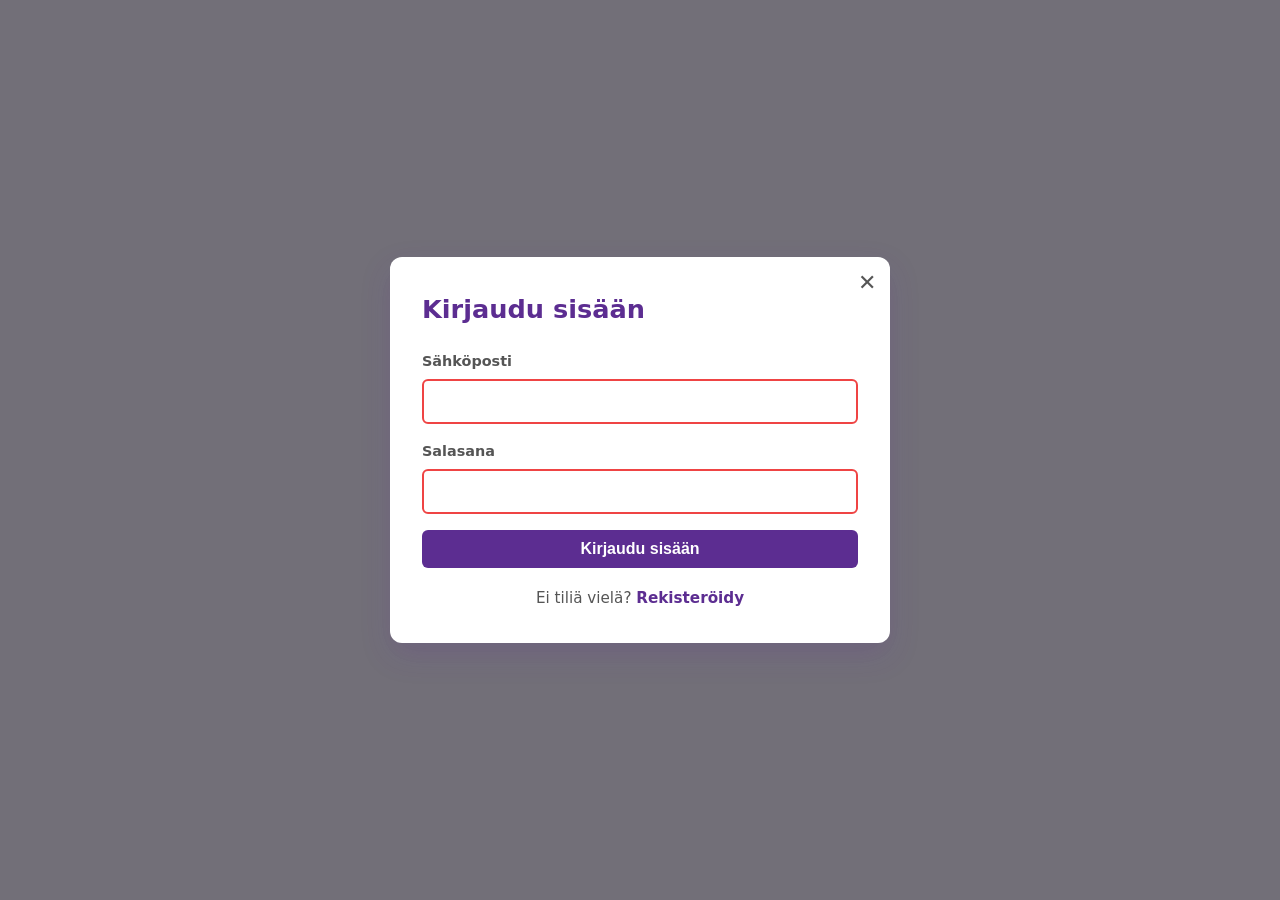
<file: login.html>
<!DOCTYPE html>
<html lang="en">
<head>
    <meta charset="UTF-8">
    <meta name="viewport" content="width=device-width, initial-scale=1.0">
    <title>Document</title>
    <link rel="stylesheet" href="styles.css">
</head>
<body>
    <div id="login-modal" class="modal">
        <div class="modal-content">
            <button class="modal-close" onclick="closeModal('login-modal')">✕</button>
            <h2>Kirjaudu sisään</h2>
            
            <form class="auth-form">
                <div class="form-group">
                    <label for="login-email">Sähköposti</label>
                    <input type="email" id="login-email" required>
                </div>
                <div class="form-group">
                    <label for="login-password">Salasana</label>
                    <input type="password" id="login-password" required>
                </div>
                <button type="submit" class="btn btn-primary w-full">Kirjaudu sisään</button>
            </form>

            <p class="modal-switch">
                Ei tiliä vielä? 
                <a href="#">Rekisteröidy</a>
            </p>
        </div>
    </div>
</body>
</html>
</file>
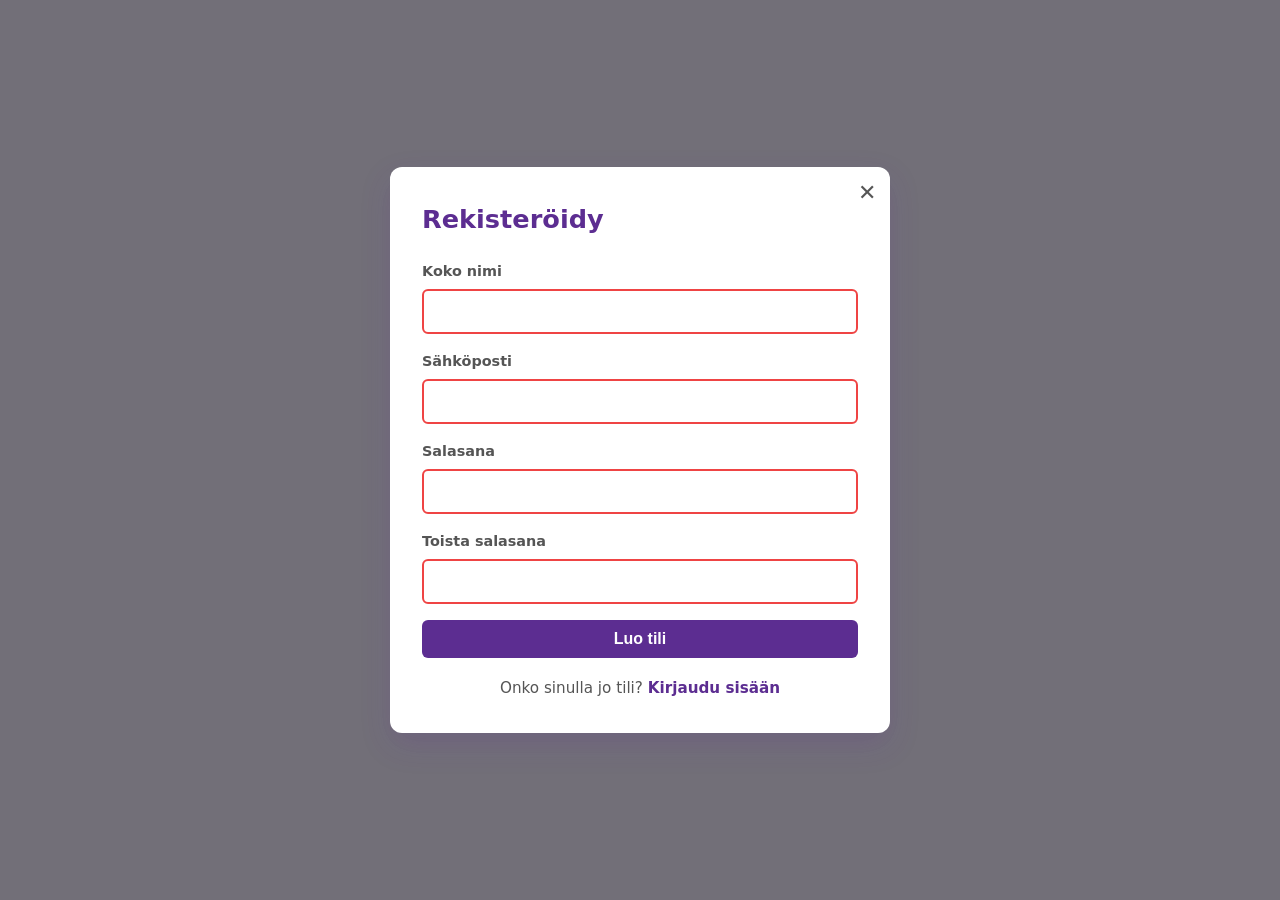
<file: register.html>
<!DOCTYPE html>
<html lang="en">
<head>
    <meta charset="UTF-8">
    <meta name="viewport" content="width=device-width, initial-scale=1.0">
    <title>Document</title>
    <link rel="stylesheet" href="styles.css">
</head>
<body>
    <div id="register-modal" class="modal">
        <div class="modal-content">
            <button class="modal-close" onclick="closeModal('register-modal')">✕</button>
            <h2>Rekisteröidy</h2>
            
            <form class="auth-form">
                <div class="form-group">
                    <label for="reg-name">Koko nimi</label>
                    <input type="text" id="reg-name" required>
                </div>
                <div class="form-group">
                    <label for="reg-email">Sähköposti</label>
                    <input type="email" id="reg-email" required>
                </div>
                <div class="form-group">
                    <label for="reg-password">Salasana</label>
                    <input type="password" id="reg-password" minlength="6" required>
                </div>
                <div class="form-group">
                    <label for="reg-password2">Toista salasana</label>
                    <input type="password" id="reg-password2" minlength="6" required>
                </div>
                <button type="submit" class="btn btn-primary w-full">Luo tili</button>
            </form>

            <p class="modal-switch">
                Onko sinulla jo tili? 
                <a href="#">Kirjaudu sisään</a>
            </p>
        </div>
    </div>
</body>
</html>
</file>
<file: styles.css>
:root {
  --primary: #5c2d91;
  --primary-dark: #4a2474;
  --primary-light: #8b5cf6;
  --text: #1f1f1f;
  --muted: #555;
  --border: #d4c4f0;
  --background: #f0e9ff;
  --success: #10b981;
  --error: #ef4444;
}

* {
  margin: 0;
  padding: 0;
  box-sizing: border-box;
}

html {
  scroll-behavior: smooth;
}

body {
  font-family: system-ui, -apple-system, "Segoe UI", Roboto, sans-serif;
  background-color: var(--background);
  color: var(--text);
  line-height: 1.6;
}

.container {
  max-width: 1280px;
  margin: 0 auto;
  padding: 0 24px;
}

/* Header */
.header {
  background-color: white;
  box-shadow: 0 2px 10px rgba(92, 45, 145, 0.1);
  position: sticky;
  top: 0;
  z-index: 100;
}

.navbar {
  display: flex;
  align-items: center;
  justify-content: space-between;
  height: 70px;
  padding: 0 24px;
}

.logo {
  font-size: 1.85rem;
  font-weight: 700;
  color: var(--primary);
  text-decoration: none;
  transition: 0.2s;
  white-space: nowrap;
  margin-right: 40px;
}

.logo:hover {
  color: var(--primary-dark);
}

.nav-menu {
  display: flex;
  list-style: none;
  gap: 32px;
  margin: 0;
  padding: 0;
  flex: 1;
}

.nav-link {
  text-decoration: none;
  color: var(--text);
  font-weight: 500;
  cursor: pointer;
  transition: 0.2s;
  white-space: nowrap;
}

.nav-link:hover,
.nav-link.active {
  color: var(--primary);
}

.auth-buttons {
  display: flex;
  gap: 12px;
  align-items: center;
}

.auth-buttons button {
  text-decoration: none;
  white-space: nowrap;
}

.btn {
  padding: 10px 20px;
  border-radius: 6px;
  font-weight: 600;
  cursor: pointer;
  border: none;
  transition: all 0.2s;
  font-size: 1rem;
}

.btn-primary {
  background-color: var(--primary);
  color: white;
}

.btn-primary:hover {
  background-color: var(--primary-dark);
  transform: translateY(-2px);
}

.btn-outline {
  background-color: transparent;
  border: 2px solid var(--primary);
  color: var(--primary);
}

.btn-outline:hover {
  background-color: var(--primary);
  color: white;
}

.btn:disabled {
  opacity: 0.5;
  cursor: not-allowed;
}

.hamburger {
  display: none;
  flex-direction: column;
  gap: 5px;
  background: none;
  border: none;
  cursor: pointer;
  padding: 8px;
  margin-left: 12px;
}

.hamburger span {
  width: 25px;
  height: 3px;
  background-color: var(--primary);
  border-radius: 2px;
  transition: 0.3s;
}

.hamburger.active span:nth-child(1) {
  transform: rotate(45deg) translate(8px, 8px);
}

.hamburger.active span:nth-child(2) {
  opacity: 0;
}

.hamburger.active span:nth-child(3) {
  transform: rotate(-45deg) translate(7px, -6px);
}

/* Main */
.restaurants-section,
.map-section,
.profile-section {
  padding: 40px 0;
  min-height: calc(100vh - 70px - 120px);
}

h1 {
  font-size: 2.1rem;
  margin-bottom: 28px;
  color: var(--primary);
}

h2 {
  color: var(--primary);
}

h3 {
  color: var(--text);
}

/* Filters */
.filters {
  display: flex;
  flex-wrap: wrap;
  gap: 16px;
  background: white;
  padding: 20px 24px;
  border-radius: 8px;
  box-shadow: 0 4px 12px rgba(92, 45, 145, 0.08);
  margin-bottom: 40px;
  align-items: flex-end;
}

.filter-group {
  display: flex;
  flex-direction: column;
  gap: 5px;
}

.filter-group label {
  font-size: 0.88rem;
  font-weight: 600;
  color: var(--muted);
}

.filter-select,
.search-input {
  padding: 11px 14px;
  border: 2px solid var(--border);
  border-radius: 6px;
  font-size: 1rem;
  transition: 0.2s;
}

.filter-select:focus,
.search-input:focus {
  outline: none;
  border-color: var(--primary);
  box-shadow: 0 0 0 3px rgba(92, 45, 145, 0.1);
}

.search-group {
  flex-grow: 1;
  min-width: 260px;
}

/* Cards */
.restaurant-grid {
  display: grid;
  grid-template-columns: repeat(auto-fill, minmax(340px, 1fr));
  gap: 28px;
  align-items: stretch;
}

.restaurant-card {
  background: white;
  border-radius: 12px;
  overflow: hidden;
  box-shadow: 0 6px 16px rgba(92, 45, 145, 0.1);
  transition: transform 0.25s, box-shadow 0.25s;
  cursor: pointer;
  position: relative;
  display: flex;
  flex-direction: column;
}

.restaurant-card:hover {
  transform: translateY(-6px);
  box-shadow: 0 12px 24px rgba(92, 45, 145, 0.15);
}

.restaurant-card.favorite::after {
  content: "*";
  position: absolute;
  top: 12px;
  right: 12px;
  font-size: 1.5rem;
  color: #fbbf24;
  text-shadow: 0 0 4px rgba(0, 0, 0, 0.2);
}

.card-image {
  height: 160px;
  background: linear-gradient(135deg, var(--primary), var(--primary-light));
  display: flex;
  align-items: center;
  justify-content: center;
  color: rgba(255, 255, 255, 0.9);
  flex-shrink: 0;
}

.plate-icon {
  font-size: 3.8rem;
  color: white;
}

.card-body {
  padding: 22px;
  display: flex;
  flex-direction: column;
  flex-grow: 1;
}

.card-body h3 {
  font-size: 1.4rem;
  margin-bottom: 6px;
}

.location {
  color: var(--muted);
  margin-bottom: 10px;
  font-size: 0.97rem;
}

.menu-today {
  margin-bottom: 18px;
  color: #333;
  font-size: 1rem;
  min-height: 2.4rem;
  flex-grow: 1;
}

.card-btn {
  width: 100%;
  padding: 12px;
  font-size: 1rem;
  margin-top: auto;
}

/* Footer */
.footer {
  background: white;
  padding: 40px 0;
  text-align: center;
  color: #666;
  border-top: 1px solid #e0d4f5;
}

/* Modal */
.modal {
  position: fixed;
  top: 0;
  left: 0;
  width: 100%;
  height: 100%;
  background: rgba(31, 31, 31, 0.6);
  display: flex;
  align-items: center;
  justify-content: center;
  z-index: 200;
  animation: fadeIn 0.2s ease-in;
}

@keyframes fadeIn {
  from {
    opacity: 0;
  }
  to {
    opacity: 1;
  }
}

.modal-content {
  background: white;
  padding: 32px;
  border-radius: 12px;
  width: 100%;
  max-width: 500px;
  box-shadow: 0 12px 30px rgba(92, 45, 145, 0.2);
  position: relative;
  animation: slideUp 0.3s ease-out;
  max-height: 90vh;
  overflow-y: auto;
}

@keyframes slideUp {
  from {
    transform: translateY(20px);
    opacity: 0;
  }
  to {
    transform: translateY(0);
    opacity: 1;
  }
}

.modal-close {
  position: absolute;
  top: 12px;
  right: 14px;
  background: none;
  border: none;
  font-size: 1.4rem;
  cursor: pointer;
  color: var(--muted);
  transition: 0.2s;
}

.modal-close:hover {
  color: var(--primary);
}

.modal-content h2 {
  margin-bottom: 20px;
  font-size: 1.6rem;
}

.auth-form {
  display: flex;
  flex-direction: column;
  gap: 16px;
}

.form-group {
  display: flex;
  flex-direction: column;
  gap: 6px;
}

.form-group label {
  font-size: 0.9rem;
  font-weight: 600;
  color: var(--muted);
}

.form-group input {
  padding: 11px 14px;
  border: 2px solid var(--border);
  border-radius: 6px;
  font-size: 1rem;
  transition: 0.2s;
  font-family: inherit;
}

.form-group input:focus {
  outline: none;
  border-color: var(--primary);
  box-shadow: 0 0 0 3px rgba(92, 45, 145, 0.1);
}

.form-group input:invalid {
  border-color: var(--error);
}

.w-full {
  width: 100%;
}

.modal-switch {
  margin-top: 18px;
  font-size: 0.95rem;
  color: var(--muted);
  text-align: center;
}

.modal-switch a {
  color: var(--primary);
  font-weight: 600;
  text-decoration: none;
  cursor: pointer;
}

.modal-switch a:hover {
  text-decoration: underline;
}

.error-message {
  color: var(--error);
  font-size: 0.9rem;
  margin-top: 12px;
  padding: 10px;
  background-color: rgba(239, 68, 68, 0.1);
  border-radius: 6px;
  display: none;
}

.error-message.show {
  display: block;
}

.availability-check {
  font-size: 0.85rem;
  margin-top: 4px;
}

.availability-check.available {
  color: var(--success);
}

.availability-check.taken {
  color: var(--error);
}

/* Menu Modal */
.menu-tabs {
  display: flex;
  gap: 10px;
  margin: 20px 0;
  border-bottom: 2px solid var(--border);
}

.tab-btn {
  padding: 10px 16px;
  background: none;
  border: none;
  cursor: pointer;
  font-weight: 600;
  color: var(--muted);
  transition: 0.2s;
  border-bottom: 3px solid transparent;
  margin-bottom: -2px;
}

.tab-btn.active {
  color: var(--primary);
  border-bottom-color: var(--primary);
}

.menu-content {
  display: none;
  margin: 20px 0;
}

.menu-content.active {
  display: block;
}

.menu-item {
  padding: 12px;
  margin-bottom: 10px;
  background-color: var(--background);
  border-radius: 6px;
  border-left: 4px solid var(--primary);
}

.menu-item-name {
  font-weight: 600;
  color: var(--text);
  margin-bottom: 4px;
}

.menu-item-price {
  color: var(--primary);
  font-weight: 600;
  margin-bottom: 4px;
}

.menu-item-diets {
  font-size: 0.85rem;
  color: var(--muted);
}

.menu-day {
  margin-bottom: 20px;
}

.menu-day-title {
  font-weight: 700;
  color: var(--primary);
  margin-bottom: 12px;
  font-size: 1.1rem;
}

.modal-actions {
  display: flex;
  gap: 10px;
  margin-top: 20px;
}

.modal-actions .btn {
  flex: 1;
}

/* Map */
.map-container {
  width: 100%;
  height: 600px;
  border-radius: 8px;
  box-shadow: 0 4px 12px rgba(92, 45, 145, 0.1);
  margin-top: 20px;
  overflow: hidden;
  position: relative;
  z-index: 1;
}

#map {
  width: 100%;
  height: 100%;
  border-radius: 8px;
}

.nearest-info-box {
  background: white;
  padding: 16px;
  margin-bottom: 16px;
  border-radius: 8px;
  box-shadow: 0 4px 12px rgba(92, 45, 145, 0.15);
  border-left: 4px solid var(--primary);
}

/* Profile */
.profile-section {
  padding: 40px 0;
}

.profile-card {
  background: white;
  padding: 32px;
  border-radius: 12px;
  box-shadow: 0 6px 16px rgba(92, 45, 145, 0.1);
  max-width: 600px;
}

.profile-header {
  display: flex;
  gap: 24px;
  margin-bottom: 32px;
  align-items: flex-start;
}

.profile-avatar {
  width: 120px;
  height: 120px;
  border-radius: 50%;
  background: linear-gradient(135deg, var(--primary), var(--primary-light));
  display: flex;
  align-items: center;
  justify-content: center;
  color: white;
  font-size: 3rem;
  flex-shrink: 0;
  overflow: hidden;
}

.profile-avatar img {
  width: 100%;
  height: 100%;
  object-fit: cover;
}

.profile-info h2 {
  margin-bottom: 8px;
}

.profile-email {
  color: var(--muted);
  margin-bottom: 16px;
}

.profile-actions {
  display: flex;
  gap: 10px;
}

.profile-actions .btn {
  flex: 1;
}

.profile-favorite {
  margin-top: 32px;
  padding: 20px;
  background-color: var(--background);
  border-radius: 8px;
  border-left: 4px solid var(--primary);
}

.profile-favorite h3 {
  margin-bottom: 12px;
}

.profile-logout {
  margin-top: 32px;
  text-align: center;
}

/* Responsive - Tablet */
@media (max-width: 768px) {
  .navbar {
    padding: 0 16px;
  }

  .logo {
    font-size: 1.3rem;
    margin-right: 20px;
  }

  .nav-menu {
    display: none;
    position: fixed;
    top: 70px;
    left: 0;
    right: 0;
    flex-direction: column;
    background: white;
    box-shadow: 0 4px 12px rgba(0, 0, 0, 0.1);
    padding: 20px 24px;
    gap: 15px;
    z-index: 98;
    max-height: calc(100vh - 70px);
    overflow-y: auto;
  }

  .navbar.mobile-menu-open .nav-menu {
    display: flex;
  }

  .auth-buttons {
    display: flex !important;
    position: static;
    gap: 10px;
    margin-left: auto;
    margin-right: 0;
    flex-direction: row;
    z-index: auto;
    left: auto;
    right: auto;
    top: auto;
  }

  .navbar.mobile-menu-open .auth-buttons {
    position: static;
    display: flex;
  }

  .auth-buttons button {
    width: auto;
    padding: 8px 12px;
    font-size: 0.85rem;
  }

  .hamburger {
    display: flex;
  }

  .filters {
    flex-direction: column;
  }

  .filter-group {
    width: 100%;
  }

  .filter-select,
  .search-input {
    width: 100%;
  }

  .search-group {
    width: 100%;
  }

  .restaurant-grid {
    grid-template-columns: 1fr;
    gap: 16px;
  }

  h1 {
    font-size: 1.6rem;
    margin-bottom: 20px;
  }

  .modal-content {
    width: 95%;
    padding: 20px;
    max-height: 85vh;
  }

  .profile-header {
    flex-direction: column;
    align-items: center;
    text-align: center;
    gap: 20px;
  }

  .profile-avatar {
    width: 100px;
    height: 100px;
  }

  .profile-actions {
    flex-direction: column;
    gap: 10px;
  }

  .profile-actions .btn {
    width: 100%;
  }

  .map-container {
    height: 400px;
    margin-top: 16px;
  }

  .container {
    padding: 0 16px;
  }

  .btn {
    padding: 10px 16px;
    font-size: 0.95rem;
  }

  .filter-group label {
    font-size: 0.8rem;
  }

  .filters {
    padding: 16px;
    gap: 12px;
  }
}

/* Responsive - Mobile */
@media (max-width: 480px) {
  .navbar {
    padding: 0 12px;
  }

  .logo {
    font-size: 1.1rem;
    margin-right: 12px;
  }

  .hamburger {
    padding: 6px;
    margin-left: 8px;
  }

  .hamburger span {
    width: 22px;
    height: 2.5px;
  }

  .auth-buttons {
    gap: 6px;
  }

  .auth-buttons button {
    padding: 6px 10px;
    font-size: 0.75rem;
  }

  h1 {
    font-size: 1.3rem;
    margin-bottom: 16px;
  }

  .modal-content {
    width: 98%;
    padding: 16px;
  }

  .restaurant-grid {
    gap: 12px;
  }

  .card-body {
    padding: 16px;
  }

  .card-btn {
    padding: 10px;
    font-size: 0.9rem;
  }

  .btn {
    padding: 10px 12px;
    font-size: 0.85rem;
  }

  .btn-primary,
  .btn-outline {
    padding: 10px 12px;
  }

  .nav-link {
    font-size: 0.95rem;
  }

  .filter-group label {
    font-size: 0.8rem;
  }

  .filters {
    padding: 16px;
    gap: 12px;
  }

  .map-container {
    height: 300px;
  }

  .profile-card {
    padding: 20px;
  }

  .menu-tabs {
    gap: 8px;
  }

  .tab-btn {
    padding: 8px 12px;
    font-size: 0.9rem;
  }
}
</file>
